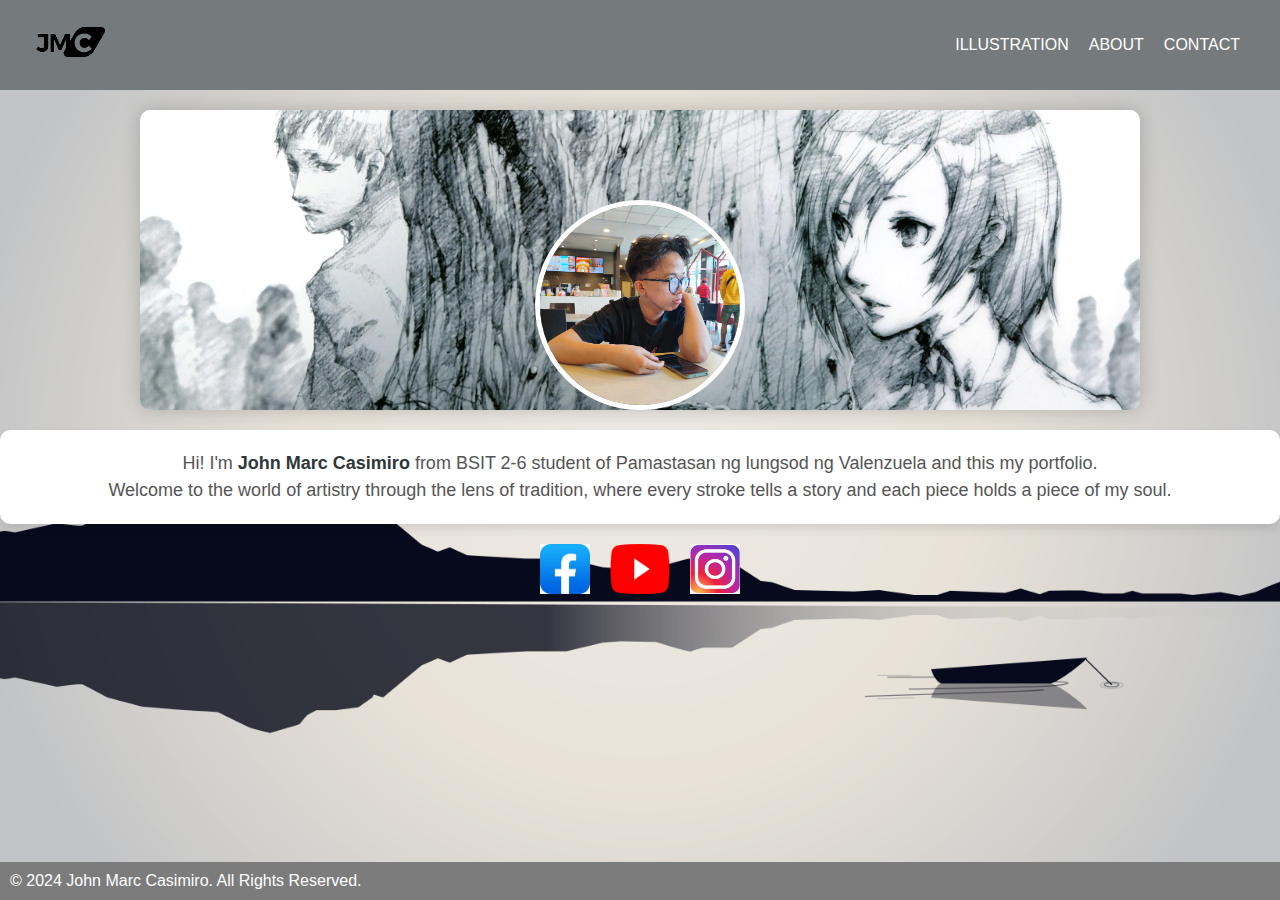
<file: index.html>
<!DOCTYPE html>
<html lang="en">
<head>
    <meta charset="UTF-8">
    <meta name="viewport" content="width=device-width, initial-scale=1.0">
    <title>John Marc Casimiro</title>
    <link rel="stylesheet" href="casiCss.css">
</head>
<body style="background-color: #bdbbbb;">   
    <div class="header">
        <div class="logo"></div>
        <ul class="nav">
            <li><a href="art.html">ILLUSTRATION</a></li>
            <li><a href="aboutme.html">ABOUT</a></li>
            <li><a href="contacts.html">CONTACT</a></li>
        </ul>
    </div>
    <div class="portrait">
        <img class="profile-image" src="hatdog.jpg" alt="Profile Image"> 
    </div>
    <div class="intro">
        <div>Hi! I'm <strong>John Marc Casimiro</strong> from BSIT 2-6 student of Pamastasan ng lungsod ng Valenzuela and this my portfolio.</div>
        <div> Welcome to the world of artistry through the lens of tradition, 
            where every stroke tells a story and each piece holds a piece of my soul.
        </div>
    </div>
    <div class="social-icons">
        <a href="https://www.facebook.com/DomoAlert20"><img src="facebook.jpg" alt="Facebook" height="50" width="50"></a>
        <a href="https://www.youtube.com/channel/UCdicJmYgm3M1dACP5GcyrLg"><img src="youtube.jpg" alt="youtube" height="50" width="60"></a>
        <a href="https://www.instagram.com/domsss.exe/"><img src="instagram.jpg" alt="Instagram" height="50" width="50"></a>
    </div>
    
    <footer>
        <p>&copy; 2024 John Marc Casimiro. All Rights Reserved.</p>
    </footer>
</body>
</html>
</file>
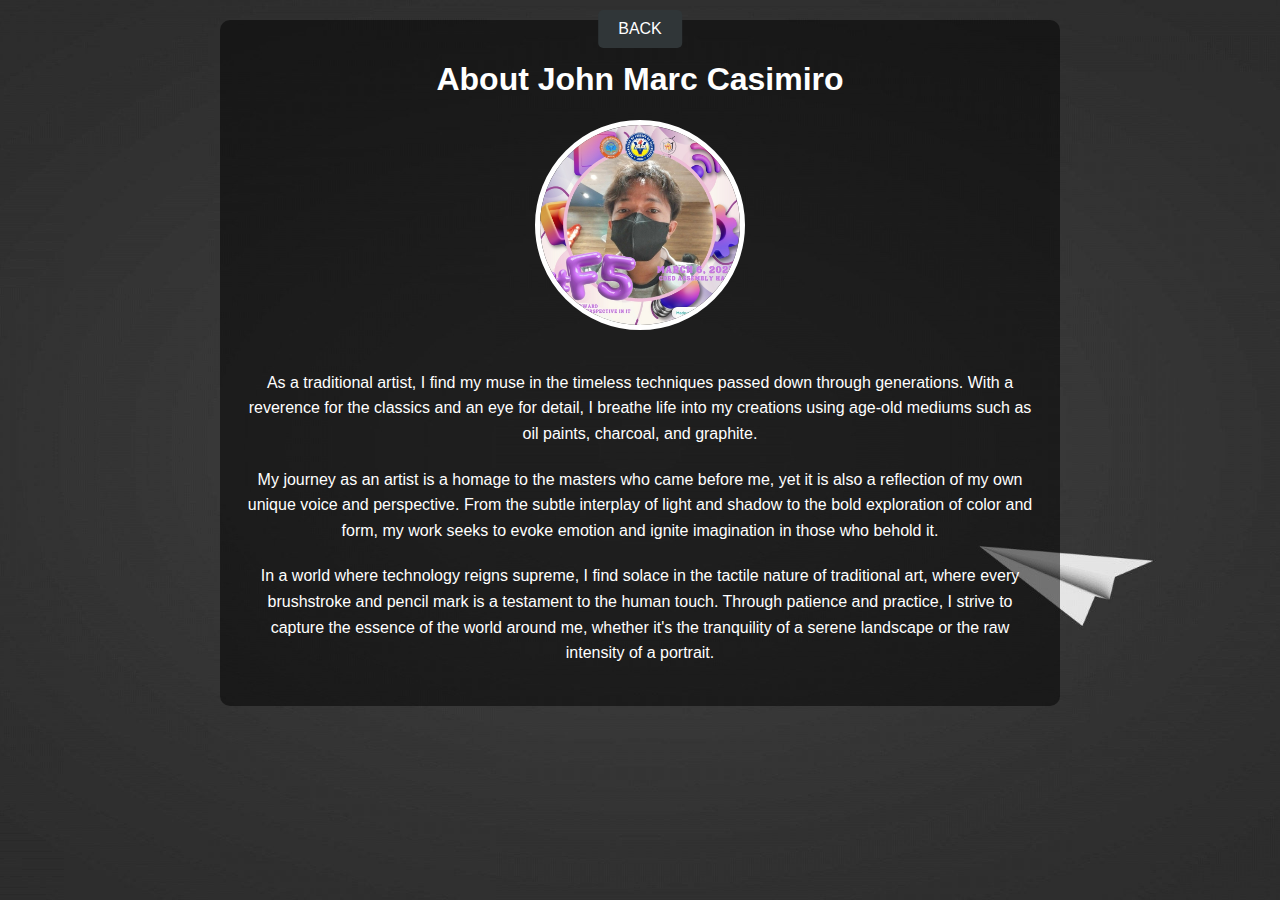
<file: aboutme.html>
<!DOCTYPE html>
<html lang="en">
<head>
    <meta charset="UTF-8">
    <meta name="viewport" content="width=device-width, initial-scale=1.0">
    <title>About John Marc Casimiro</title>
    <link rel="stylesheet" href="aboutmeCss.css">
        
</head>
<body>

<a class="back-button" href="casi.html">BACK</a>

<div class="container">
    <h1>About John Marc Casimiro</h1>
    <img class="profile-image" src="dp.jpg" alt="John Marc Casimiro">
    <p>As a traditional artist, I find my muse in the timeless techniques passed down through generations. With a reverence for the classics and an eye for detail, I breathe life into my creations using age-old mediums such as oil paints, charcoal, and graphite.</p>
    <p>My journey as an artist is a homage to the masters who came before me, yet it is also a reflection of my own unique voice and perspective. From the subtle interplay of light and shadow to the bold exploration of color and form, my work seeks to evoke emotion and ignite imagination in those who behold it.</p>
    <p>In a world where technology reigns supreme, I find solace in the tactile nature of traditional art, where every brushstroke and pencil mark is a testament to the human touch. Through patience and practice, I strive to capture the essence of the world around me, whether it's the tranquility of a serene landscape or the raw intensity of a portrait.</p>
</div>

</body>
</html>
</file>
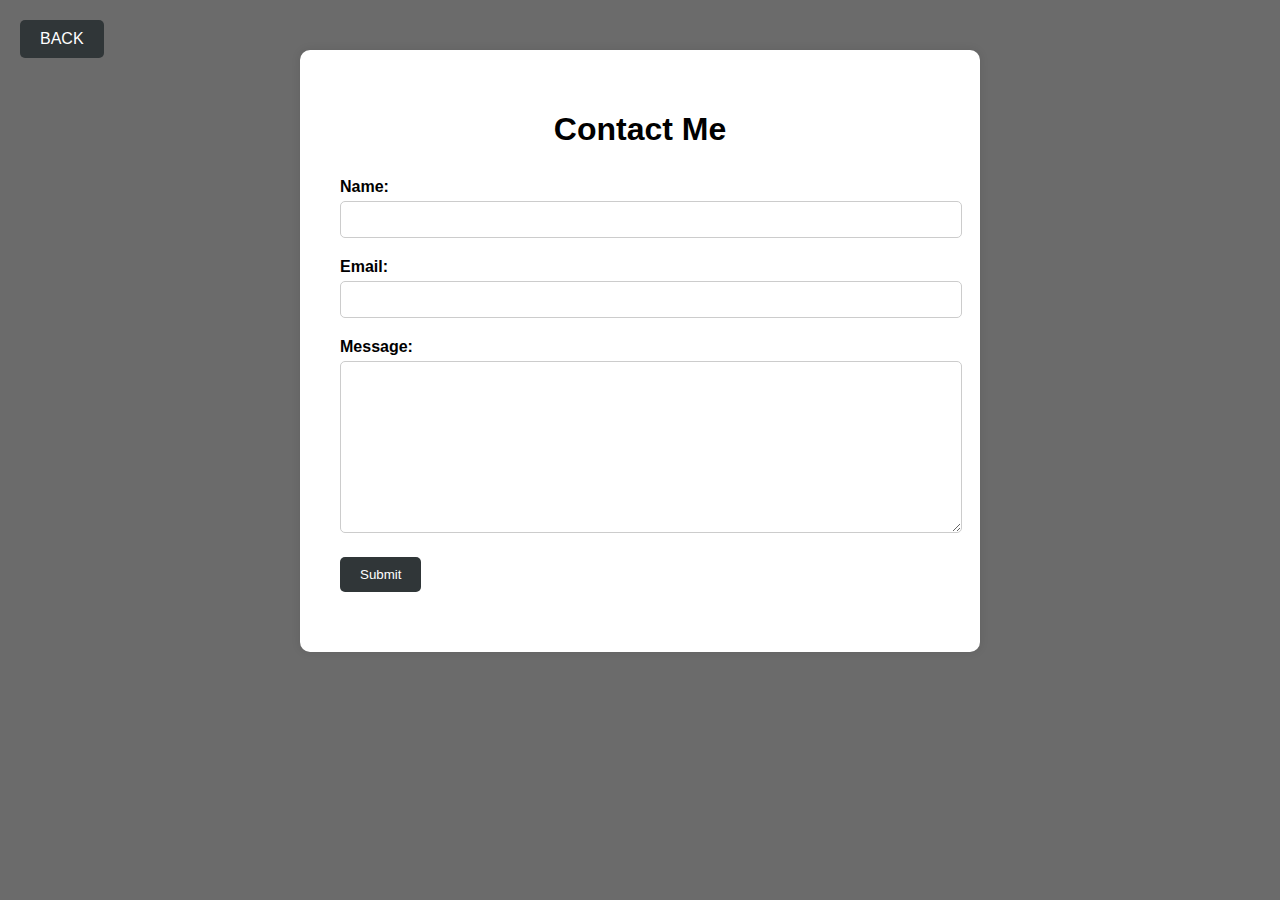
<file: contacts.html>
<!DOCTYPE html>
<html lang="en">
<head>
    <meta charset="UTF-8">
    <meta name="viewport" content="width=device-width, initial-scale=1.0">
    <title>Contact Me</title>
    <link rel="stylesheet" href="contactsCss.css">
</head>
<body>

<a href="casi.html" class="back-button">BACK</a>

<div class="container">
    <h1>Contact Me</h1>
    <form id="contact-form" action="#" method="POST">
        <div class="form-group">
            <label for="name">Name:</label>
            <input type="text" id="name" name="name" required>
        </div>
        <div class="form-group">
            <label for="email">Email:</label>
            <input type="email" id="email" name="email" required>
        </div>
        <div class="form-group">
            <label for="message">Message:</label>
            <textarea id="message" name="message" required></textarea>
        </div>
        <div class="form-group">
            <button type="submit">Submit</button>
        </div>
    </form>
</div>

</body>
</html>
</file>
<file: casiCss.css>
body {
    font-family: 'Segoe UI', Tahoma, Geneva, Verdana, sans-serif;
    margin: 0;
    padding: 0;
    background-image: url('ss.png'); 
    background-size: cover;
    background-position: center;
    background-repeat: no-repeat;
    display: flex;
    flex-direction: column;
    min-height: 100vh;
}
.header {
    background-color: #757b7c;
    color: #fff;
    padding: 20px;
    display: flex;
    justify-content: space-between;
    align-items: center;
}
footer {
    background-color: #7c7c7c;
    color: #fff;
    padding: 10px;
    text-align: left;
    margin-top: auto;
    
}

footer p {
    margin: 0;
}
.logo {
    font-weight: bold;
    font-size: 24px;
    color: #000000;
    background-image: url('casiLogo.png'); 
    background-size: contain; 
    background-repeat: no-repeat; 
    width: 100px; 
    height: 50px; 
    display: inline-block;
    line-height: 50px; 
    border-radius: 60px;
}
.nav {
    list-style: none;
    display: flex;
}
.nav li {
    margin-right: 20px;    
}
.nav li a {
    color: rgb(255, 255, 255); 
    transition: color 0.3s;
    text-decoration: none;     
}
.nav li a:hover{
    color: #00aeff;
}
.portrait {
    width: 1000px;
    height: 300px;
    margin: 20px auto;
    display: flex;
    justify-content: center;
    align-items: flex-end;
    overflow: hidden;
    position: relative;
    background-image: url('cover.jpg'); 
    background-size: cover;
    background-position: center;
    border-radius: 10px; 
    box-shadow: 0 0 20px rgba(0, 0, 0, 0.2); 
    transition: transform 0.3s ease; 
}
.portrait:hover {
    transform: scale(1.05);
}
.profile-image {
    width: 200px;
    height: 200px;
    border-radius: 50%;
    object-fit: cover;
    border: 5px solid #fff;
    position: relative;
    z-index: 1;
    transition: transform 0.3s ease; 
}
.profile-image:hover {
    transform: scale(1.1);
}
.intro {
    text-align: center;
    margin-bottom: 20px;
    padding: 20px;
    font-size: 18px; 
    line-height: 1.5; 
    color: #555; 
    background-color: #fff; 
    border-radius: 10px; 
    box-shadow: 0 5px 10px rgba(0, 0, 0, 0.1); 
}
.intro strong {
    color: #303638; 
}
.social-icons {
    display: flex;
    justify-content: center;
    margin-bottom: 20px;
}
.social-icons a {
    margin: 0 10px;
    display: inline-block;
    transition: transform 0.3s ease;
}
.social-icons a:hover {
    transform: scale(1.2);
}
@media screen and (max-width: 768px) {
.header {
    flex-direction: column;
    text-align: center;
}
.nav {
    margin-top: 20px;
}
.portrait {
    width: 150px;
    height: 150px;
}
.social-icons {
    flex-wrap: wrap;
    }
}
    
body {
    font-family: 'Segoe UI', Tahoma, Geneva, Verdana, sans-serif;
    margin: 0;
    padding: 0;
    background-image: url('ss.png'); 
    background-size:cover;
    background-position: center;
    background-repeat: no-repeat;
}
</file>
<file: aboutmeCss.css>
body {
    font-family: 'Segoe UI', Tahoma, Geneva, Verdana, sans-serif;
    margin: 0;
    padding: 0;
    background-image: url('o.jpg'); 
    background-size: cover;
    background-position: center;
    background-attachment: fixed;
    color: #fff; 
    display: flex;
    justify-content: center;
    align-items: flex-start; 
    min-height: 100vh; 
}
.container {
    max-width: 800px;
    margin-top: 20px; 
    padding: 20px;
    text-align: center;
    background-color: rgba(0, 0, 0, 0.5); 
    border-radius: 10px; 
    font-family: 'Segoe UI', Tahoma, Geneva, Verdana, sans-serif;
}
h1 {
    color: #fff; 
}
p {
    line-height: 1.6;
    margin-bottom: 20px;
}
.profile-image {
    width: 200px;
    height: 200px;
    border-radius: 50%;
    margin-bottom: 20px;
    border: 5px solid #fff; 
    transition: transform 0.3s ease; 
}
.profile-image:hover{
    transform: scale(1.1);
}
.back-button {
    position: absolute;
    top: 10px; 
    left: 50%; 
    transform: translateX(-50%); 
    background-color: #303638;
    color: #fff;
    font-size: 16px;
    padding: 10px 20px;
    border: none;
    border-radius: 5px;
    cursor: pointer;
    text-decoration: none;
}
.back-button:hover {
    background-color: #444;
}
</file>
<file: contactsCss.css>
body {
            font-family: 'Segoe UI', Tahoma, Geneva, Verdana, sans-serif;
            background-color: #6b6b6b;
            margin: 0;
            padding: 0;
        }
        .container {
            max-width: 600px;
            margin: 50px auto;
            padding: 40px;
            background-color: #ffffff;
            border-radius: 10px;
            box-shadow: 0 0 10px rgba(0, 0, 0, 0.1);
        }
        h1 {
            text-align: center;
            margin-bottom: 30px;
        }
        .form-group {
            margin-bottom: 20px;
        }
        .form-group label {
            display: block;
            font-weight: bold;
            margin-bottom: 5px;
        }
        .form-group input[type="text"],
        .form-group input[type="email"],
        .form-group textarea {
            width: 100%;
            padding: 10px;
            border-radius: 5px;
            border: 1px solid #ccc;
        }
        .form-group textarea {
            height: 150px;
        }
        .form-group button {
            background-color: #303638;
            color: #fff;
            border: none;
            padding: 10px 20px;
            border-radius: 5px;
            cursor: pointer;
        }
        .form-group button:hover {
            background-color: #555;
        }
        .back-button {
            position: absolute;
            top: 20px;
            left: 20px;
            padding: 10px 20px;
            background-color: #303638;
            color: #fff;
            text-decoration: none;
            border-radius: 5px;
        }
</file>
